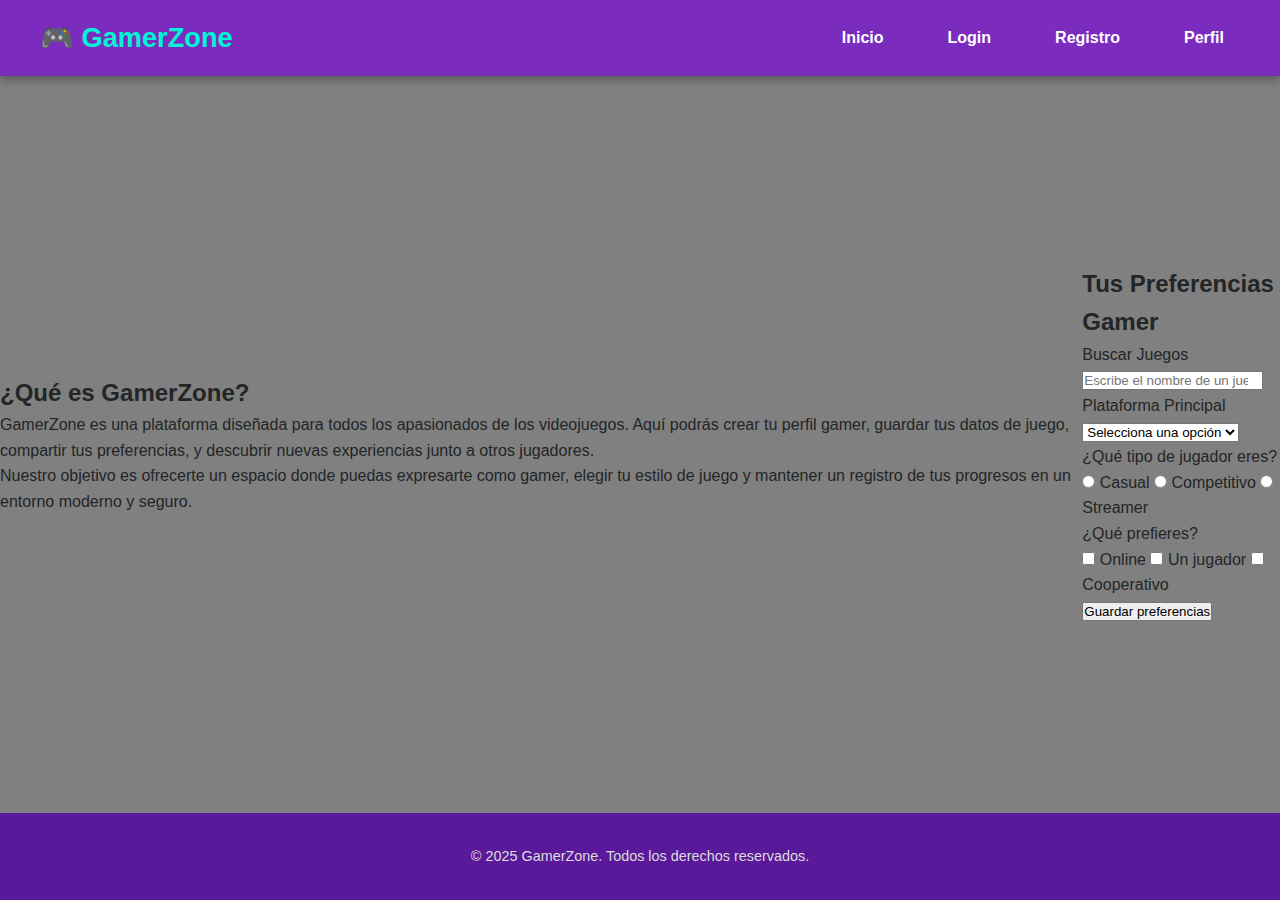
<file: html/index.html>
<!DOCTYPE html>
<html lang="es">
<head>
    <meta charset="UTF-8">
    <meta name="viewport" content="width=device-width, initial-scale=1.0">
    <title>Index</title>
    <link rel="stylesheet" href="../css/styles.css">
    <link rel="stylesheet" href="../css/index.css">
</head>
<body>
    <header>
        <div class="contenedor">
            <div class="logo">🎮 GamerZone</div>
            <nav>
                <ul>
                    <li><a href="index.html">Inicio</a></li>
                    <li><a href="login.html">Login</a></li>
                    <li><a href="registro.html">Registro</a></li>
                    <li><a href="perfil.html">Perfil</a></li>
                </ul>
            </nav>
        </div>
    </header>

    <main>
    
        <!-- SECCIÓN EXPLICACIÓN -->
        <section class="explicacion">
            <h2>¿Qué es GamerZone?</h2>
            <p>
                GamerZone es una plataforma diseñada para todos los apasionados de los videojuegos. 
                Aquí podrás crear tu perfil gamer, guardar tus datos de juego, compartir tus preferencias, 
                y descubrir nuevas experiencias junto a otros jugadores.  
            </p>
            <p>
                Nuestro objetivo es ofrecerte un espacio donde puedas expresarte como gamer, elegir tu 
                estilo de juego y mantener un registro de tus progresos en un entorno moderno y seguro. 
            </p>
        </section>

        <!-- FORMULARIO DE PREFERENCIAS -->
        <section class="form-container">
            <h2>Tus Preferencias Gamer</h2>
            <form action="perfil.html" method="POST">
                
                <div class="input-group">
                    <label for="search">Buscar Juegos</label>
                    <input type="search" id="search" name="search" placeholder="Escribe el nombre de un juego...">
                </div>

                <div class="input-group">
                    <label for="platform">Plataforma Principal</label>
                    <select id="platform" name="platform" required>
                        <option value="">Selecciona una opción</option>
                        <option value="pc">PC</option>
                        <option value="xbox">Xbox</option>
                        <option value="playstation">PlayStation</option>
                        <option value="switch">Nintendo Switch</option>
                    </select>
                </div>

                <div class="input-group">
                    <p>¿Qué tipo de jugador eres?</p>
                    <label><input type="radio" name="playerType" value="casual"> Casual</label>
                    <label><input type="radio" name="playerType" value="competitivo"> Competitivo</label>
                    <label><input type="radio" name="playerType" value="streamer"> Streamer</label>
                </div>

                <div class="input-group">
                    <p>¿Qué prefieres?</p>
                    <label><input type="checkbox" name="preferences" value="online"> Online</label>
                    <label><input type="checkbox" name="preferences" value="singleplayer"> Un jugador</label>
                    <label><input type="checkbox" name="preferences" value="cooperativo"> Cooperativo</label>
                </div>

                <button type="submit" class="btn">Guardar preferencias</button>
            </form>
        </section>
    </main>

    <footer>
        <div class="contenedor">
            <p>&copy; 2025 GamerZone. Todos los derechos reservados.</p>
        </div>
    </footer>
      <script src="../js/videojuego.js">
  </script>
</body>
</html>
</file>
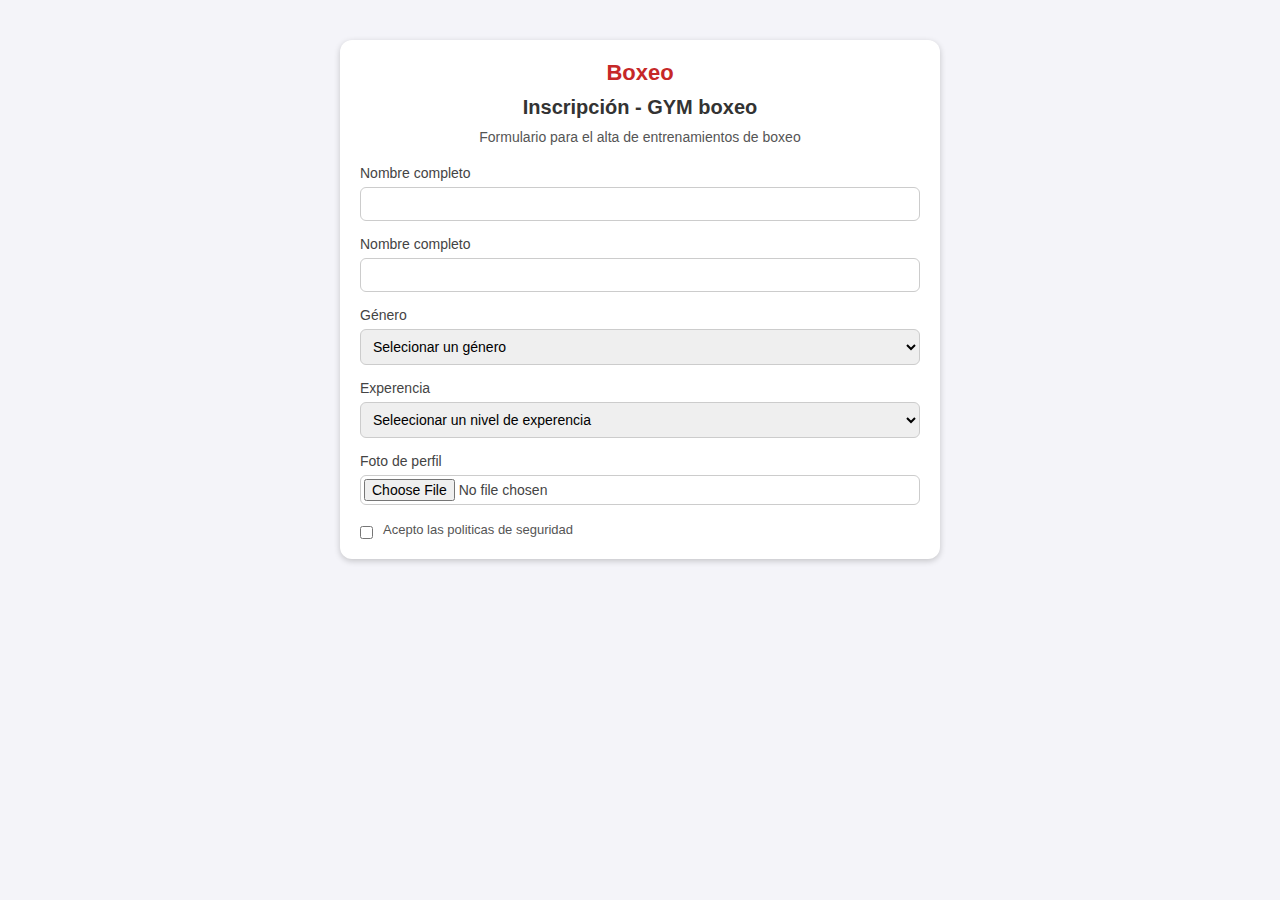
<file: Interfaz.html>
<!DOCTYPE html>
<html lang="en">
<head>
    <meta charset="UTF-8">
    <meta name="viewport" content="width=device-width, initial-scale=1.0">
    <title>Alta - GYM de boxeo</title>
    <link rel="stylesheet" href="Interfaz.css">
</head>
<body>
    <div class="contenedor">
        <header class="encabezado">
            <div class="logo">Boxeo</div>
            <div>
                <h1>Inscripción - GYM boxeo</h1>
                <p class="formulario">Formulario para el alta de entrenamientos de boxeo</p>
            </div>
        </header>

        <section class="tarjeta">
            <form id="formularioBoxeo">
                <label class="completo">
                    Nombre completo
                    <input type="text" id="nombre" required>
                </label>

                 <label>
                    Nombre completo
                    <input type="number" id="edad"  min="5" max="90" required>
                </label>
                <label>
                    Género
                    <select id="genero">
                        <option value=""> Selecionar un género</option>
                        <option>Masculino</option>
                        <option>Femenino</option>
                        <option>Prefiero no decirlo</option>
                    </select>
                </label>
                <label>
                    Experencia
                    <select id="nivel">
                        <option value=""> Seleecionar un nivel de experencia</option>
                        <option>Principiante</option>
                        <option>Intermedio</option>
                        <option>Avanzado</option>
                    </select>
                </label>
                <label>
                    Foto de perfil
                    <input type="file" id="foto" accept="image/*">
                </label>
                <label class="fila-check">
                    <input type="checkbox" id="waiver" required>
                    <div class="acepto">Acepto las politicas de seguridad</div>
                </label>
                
            </form>
        </section>
    </div>
</body>
</html>
</file>
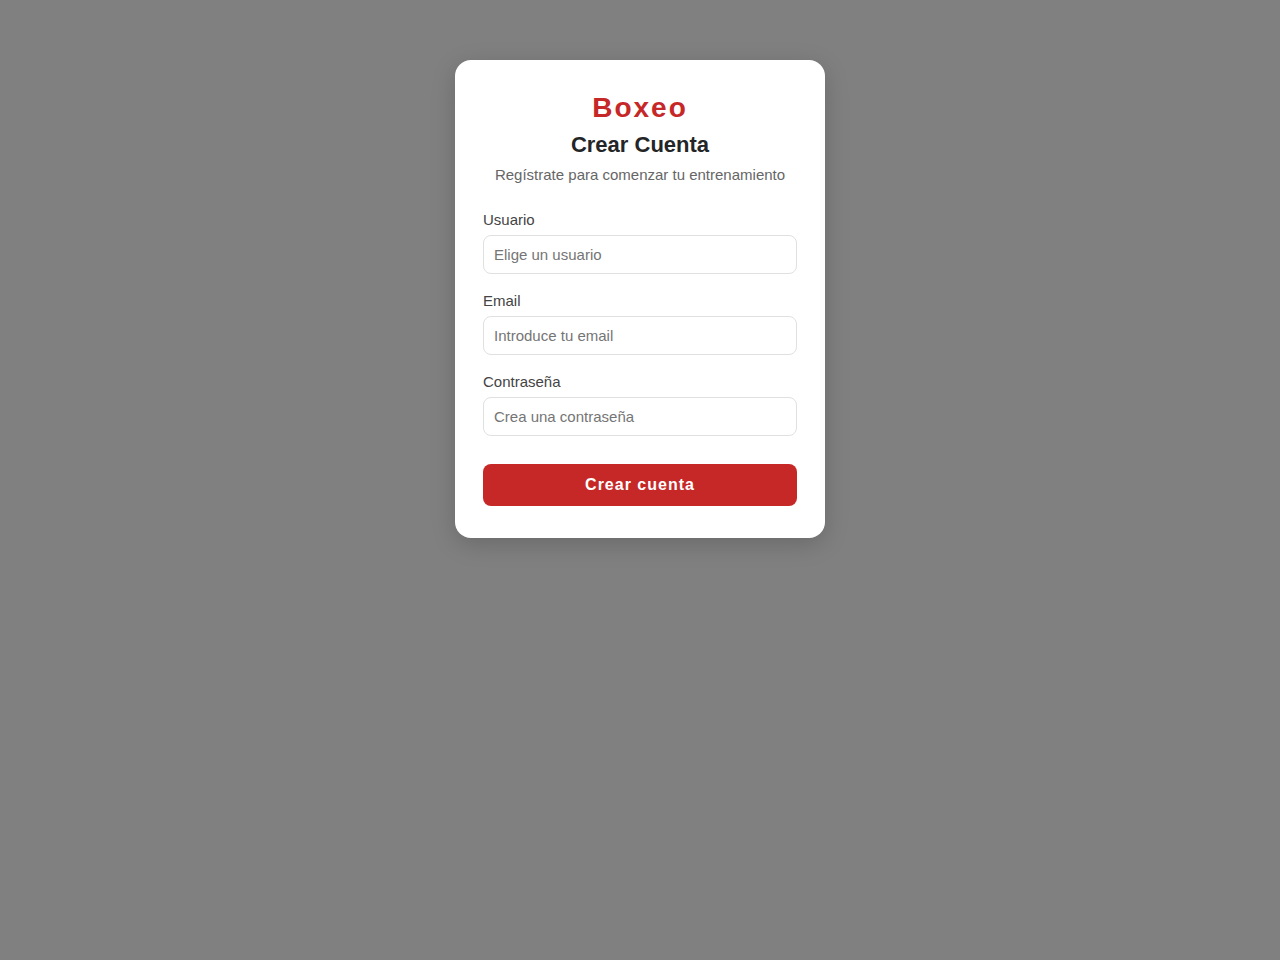
<file: html/crearCuenta.html>
<!DOCTYPE html>
<html lang="es">
<head>
    <meta charset="UTF-8">
    <meta name="viewport" content="width=device-width, initial-scale=1.0">
    <title>Crear Cuenta - GYM de Boxeo</title>
    <link rel="stylesheet" href="../css/crearCuenta.css">
</head>
<body>
    <div class="contenedor">
        <header class="encabezado">
            <div class="logo">Boxeo</div>
            <h1>Crear Cuenta</h1>
            <p>Regístrate para comenzar tu entrenamiento</p>
        </header>
        <section class="tarjeta">
            <form id="crearCuentaForm">
                <label>
                    Usuario
                    <input type="text" id="usuario" required placeholder="Elige un usuario">
                </label>
                <label>
                    Email
                    <input type="email" id="email" required placeholder="Introduce tu email">
                </label>
                <label>
                    Contraseña
                    <input type="password" id="password" required placeholder="Crea una contraseña">
                </label>
                <button type="submit" a href="login.html">Crear cuenta</button>
            </form>
        </section>
    </div>
</body>
</html>
</file>
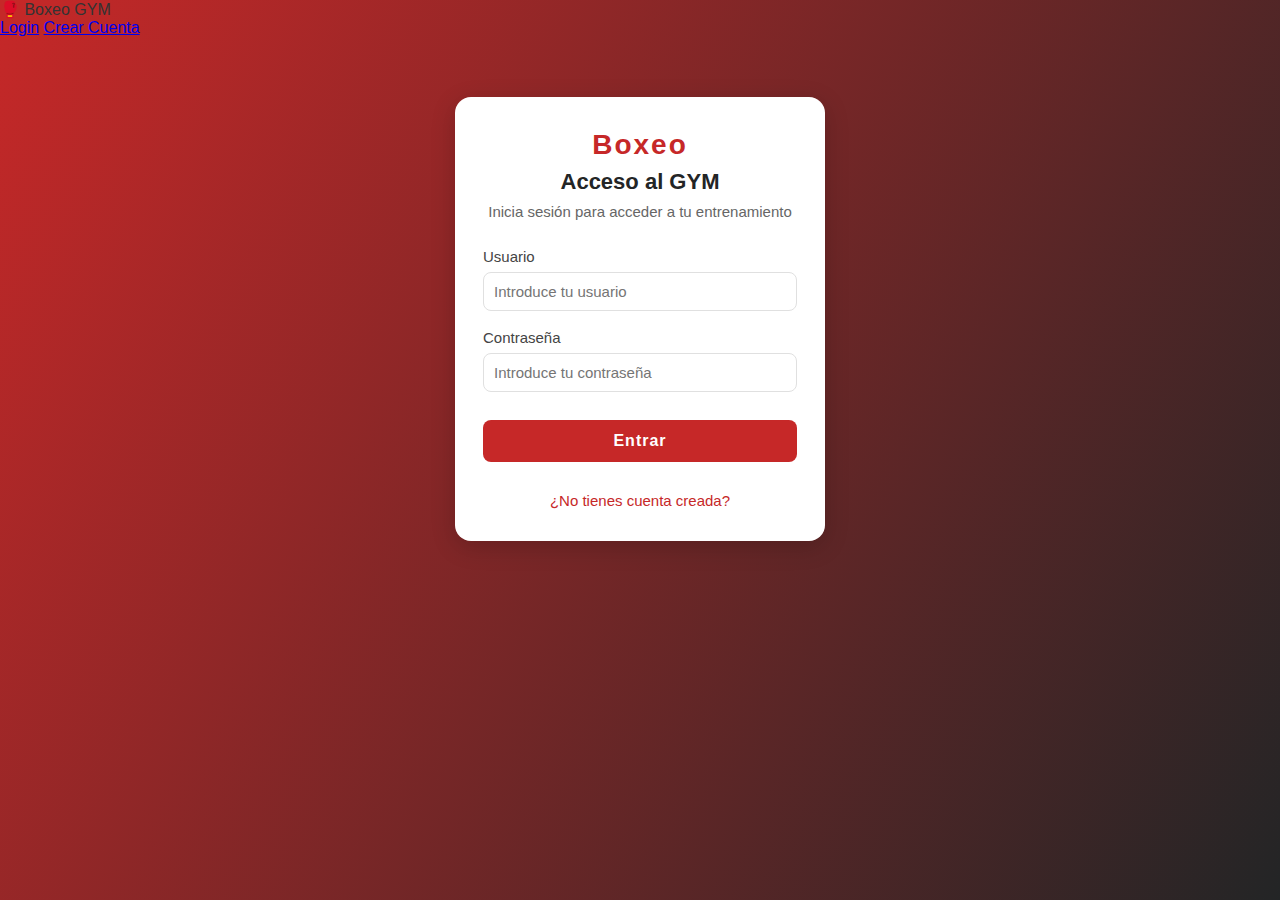
<file: html/login.html>
<!DOCTYPE html>
<html lang="es">
<head>
    <meta charset="UTF-8">
    <meta name="viewport" content="width=device-width, initial-scale=1.0">
    <title>Login - GYM de Boxeo</title>
    <link rel="stylesheet" href="../css/login.css">
</head>
<body>
     <header class="cabecera-principal">
        <div class="cabecera-logo" href="index.html">🥊 Boxeo GYM</div>
        <nav class="cabecera-nav">
            <a href="login.html">Login</a>
            <a href="crearCuenta.html">Crear Cuenta</a>
        </nav>
    </header>
    <div class="contenedor" >
        <header class="encabezado">
            <div class="logo">Boxeo</div>
            <h1>Acceso al GYM</h1>
            <p>Inicia sesión para acceder a tu entrenamiento</p>
        </header>
        <section class="tarjeta">
            <form id="loginForm">
                <label>
                    Usuario
                    <input type="text" id="usuario" required placeholder="Introduce tu usuario">
                </label>
                <label>
                    Contraseña
                    <input type="password" id="password" required placeholder="Introduce tu contraseña">
                </label>
                <button type="submit" href="index.html">Entrar</button>
                <a href="crearCuenta.html" class="crear">¿No tienes cuenta creada?</a>
            </form>
        </section>
    </div>
    <script src="../js/login.js"></script>
</body>
</html>
</file>
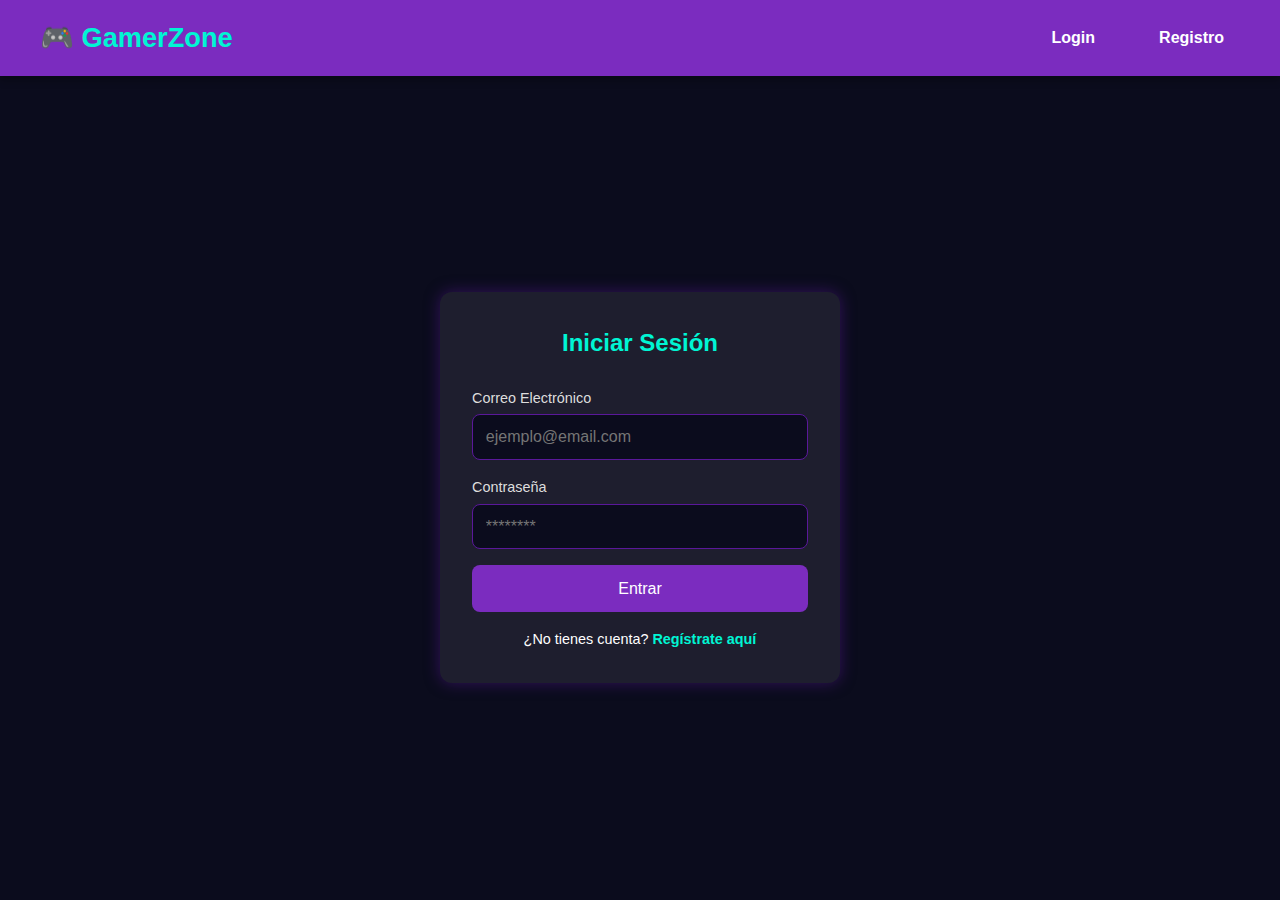
<file: html/Login.html>
<!DOCTYPE html>
<html lang="en">
<head>
    <meta charset="UTF-8">
    <meta name="viewport" content="width=device-width, initial-scale=1.0">
    <title>Inicio de sesion </title>
    <link rel="stylesheet" href="../css/styles.css">
    <link rel="stylesheet" href="../css/formularios.css">
</head>
<body>
    <header>
        <div class="contenedor">
            <div class="logo">🎮 GamerZone</div>
            <nav>
                <ul>
                    <li><a href="Login.html">Login</a></li>
                    <li><a href="registro.html">Registro</a></li>
                </ul>
            </nav>
        </div>
    </header>
    <main>
        <div class="form-container">
        <h2>Iniciar Sesión</h2>
        <form action="perfil.html" method="POST">
            <div class="input-group">
            <label for="email">Correo Electrónico</label>
            <input type="email" id="email" name="email" required placeholder="ejemplo@email.com">
            </div>
            <div class="input-group">
            <label for="password">Contraseña</label>
            <input type="password" id="password" name="password" required placeholder="********">
            </div>
            <button type="submit" class="btn">Entrar</button>
            <p class="switch">¿No tienes cuenta? <a href="registro.html">Regístrate aquí</a></p>
        </form>
        </div>
    </main>
  <script src="../js/videojuego.js">
  </script>
</body>
</html>
</file>
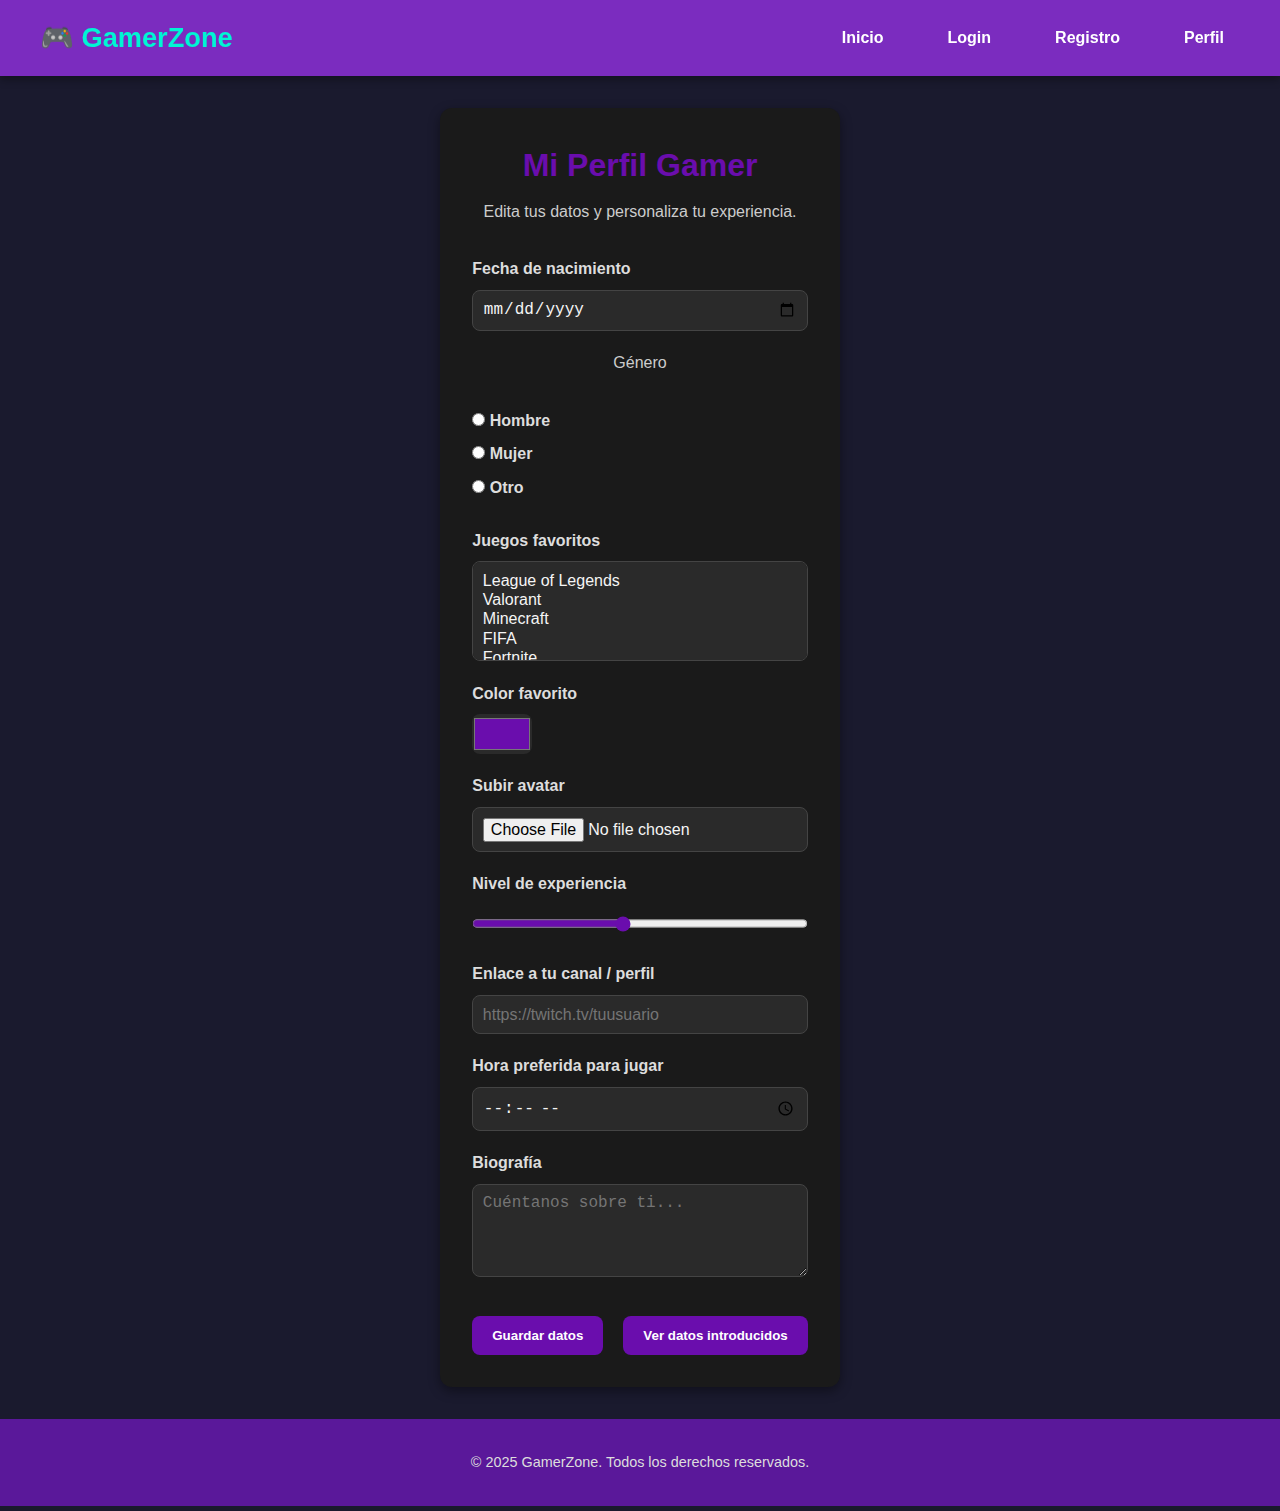
<file: html/perfil.html>
<!DOCTYPE html>
<html lang="es">
<head>
  <meta charset="UTF-8">
  <meta name="viewport" content="width=device-width, initial-scale=1.0">
  <title>Perfil</title>
  <link rel="stylesheet" href="../css/styles.css"> <!-- global -->
  <link rel="stylesheet" href="../css/perfil.css"> <!-- solo perfil -->
</head>
<body>
  <header>
    <div class="contenedor">
      <div class="logo">🎮 GamerZone</div>
      <nav>
        <ul>
          <li><a href="index.html">Inicio</a></li>
          <li><a href="login.html">Login</a></li>
          <li><a href="registro.html">Registro</a></li>
          <li><a href="perfil.html">Perfil</a></li>
        </ul>
      </nav>
    </div>
  </header>

  <main>
    <section class="perfil">
      <h1>Mi Perfil Gamer</h1>
      <p>Edita tus datos y personaliza tu experiencia.</p>

      <form id="perfilForm">
        <!-- Fecha -->
        <div class="input-group">
          <label for="fecha-nacimiento">Fecha de nacimiento</label>
          <input type="date" id="fecha-nacimiento" name="fecha-nacimiento">
        </div>

        <!-- Género -->
        <div class="input-group">
          <p>Género</p>
          <label><input type="radio" name="genero" value="Hombre"> Hombre</label>
          <label><input type="radio" name="genero" value="Mujer"> Mujer</label>
          <label><input type="radio" name="genero" value="Otro"> Otro</label>
        </div>

        <!-- Selección múltiple -->
        <div class="input-group">
          <label for="juegos">Juegos favoritos</label>
          <select id="juegos" name="juegos" multiple>
            <option value="lol">League of Legends</option>
            <option value="valorant">Valorant</option>
            <option value="minecraft">Minecraft</option>
            <option value="fifa">FIFA</option>
            <option value="fortnite">Fortnite</option>
            <option value="gta">GTA V</option>
          </select>
        </div>

        <!-- Color -->
        <div class="input-group">
          <label for="color">Color favorito</label>
          <input type="color" id="color" name="color" value="#6a0dad">
        </div>

        <!-- Archivo -->
        <div class="input-group">
          <label for="avatar">Subir avatar</label>
          <input type="file" id="avatar" name="avatar" accept="image/*">
        </div>

        <!-- Rango -->
        <div class="input-group">
          <label for="nivel">Nivel de experiencia</label>
          <input type="range" id="nivel" name="nivel" min="1" max="10" value="5">
        </div>

        <!-- URL -->
        <div class="input-group">
          <label for="canal">Enlace a tu canal / perfil</label>
          <input type="url" id="canal" name="canal" placeholder="https://twitch.tv/tuusuario">
        </div>

        <!-- Hora -->
        <div class="input-group">
          <label for="hora-juego">Hora preferida para jugar</label>
          <input type="time" id="hora-juego" name="hora-juego">
        </div>
        
        <!-- Área de texto -->
        <div class="input-group">
          <label for="bio">Biografía</label>
          <textarea id="bio" name="bio" rows="4" placeholder="Cuéntanos sobre ti..."></textarea>
        </div>

        <!-- Botones -->
        <div class="botones-perfil">
          <button type="button" id="btnGuardar" class="btn guardar">Guardar datos</button>
          <button type="button" id="btnVer" class="btn ver">Ver datos introducidos</button>
        </div>
      </form>

      <!-- Contenedor oculto de datos -->
      <div id="datosUsuario" class="datos-ocultos" style="display:none;">
        <h3>Datos introducidos:</h3>
        <ul id="listaDatos"></ul>
      </div>
    </section>
  </main>

  <footer>
    <div class="contenedor">
      <p>&copy; 2025 GamerZone. Todos los derechos reservados.</p>
    </div>
  </footer>

  <script src="../js/videojuego.js"></script>
</body>
</html>
</file>
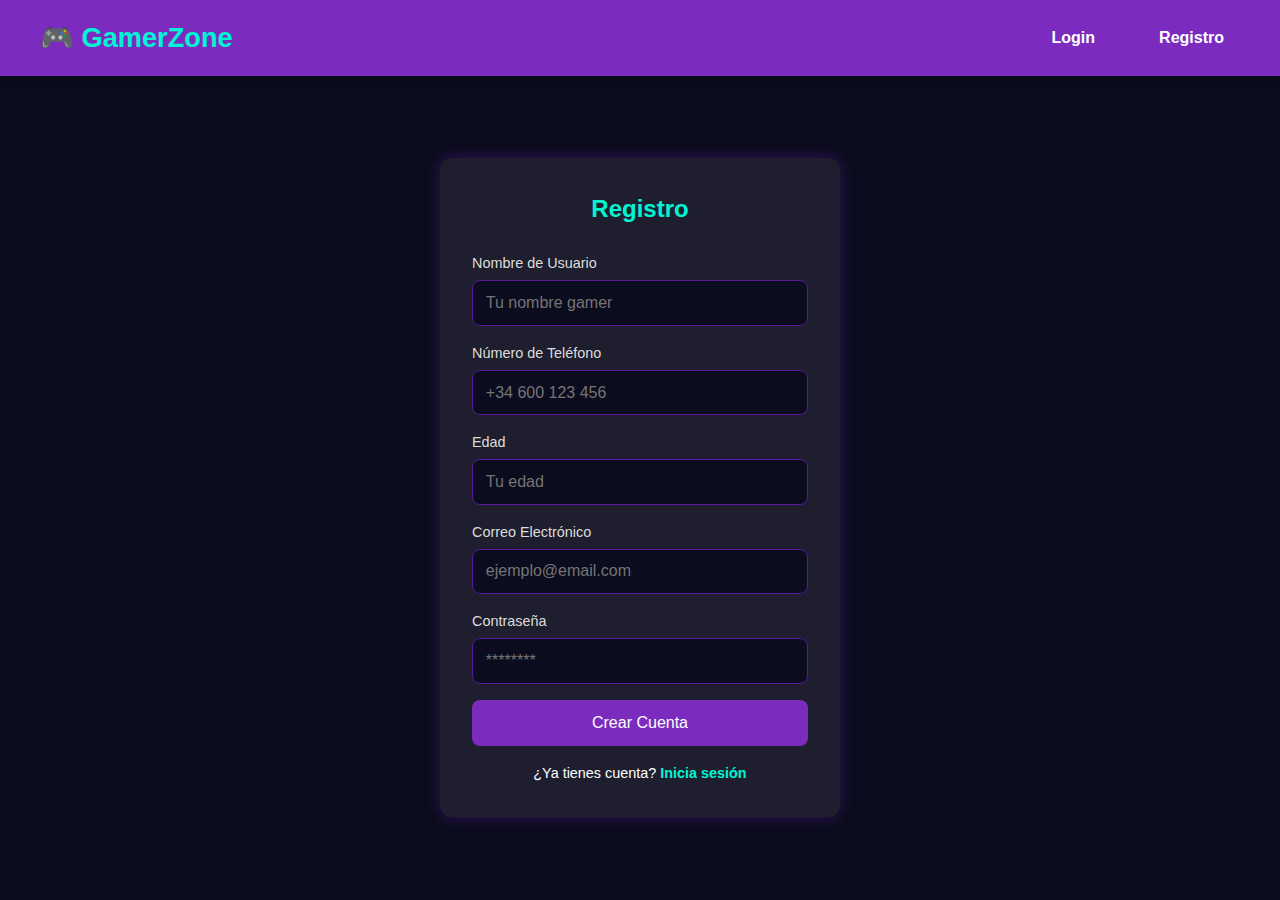
<file: html/registro.html>
<!DOCTYPE html>
<html lang="en">
<head>
    <meta charset="UTF-8">
    <meta name="viewport" content="width=device-width, initial-scale=1.0">
    <title>Registro</title>
    <link rel="stylesheet" href="../css/styles.css">
    <link rel="stylesheet" href="../css/formularios.css">
</head>
<body>
    <header>
        <div class="contenedor">
            <div class="logo">🎮 GamerZone</div>
            <nav>
                <ul>
                    <li><a href="Login.html">Login</a></li>
                    <li><a href="registro.html">Registro</a></li>
                </ul>
            </nav>
        </div>
    </header>
        <main>
        <div class="form-container">
        <h2>Registro</h2>
        <form action="perfil.html" method="POST">
            <div class="input-group">
                <label for="username">Nombre de Usuario</label>
                <input type="text" id="username" name="username" required placeholder="Tu nombre gamer">
            </div>
            <div class="input-group">
                <label for="tel">Número de Teléfono</label>
                <input type="tel" id="tel" name="tel" required placeholder="+34 600 123 456"
                pattern="[0-9+ ]{9,15}" title="Introduce un número válido">
            </div>
            <div class="input-group">
                <label for="age">Edad</label>
                <input type="number" id="age" name="age" min="5" max="100" required placeholder="Tu edad">
            </div>
            <div class="input-group">
                <label for="email">Correo Electrónico</label>
                <input type="email" id="email" name="email" required placeholder="ejemplo@email.com">
            </div>
            <div class="input-group">
                <label for="password">Contraseña</label>
                <input type="password" id="password" name="password" required placeholder="********">
            </div>
            <button type="submit" class="btn">Crear Cuenta</button>
            <p class="switch">¿Ya tienes cuenta? <a href="login.html">Inicia sesión</a></p>
        </form>
        </div>
    </main>
  <script src="../js/videojuego.js">
  </script>
</body>
</html>
</file>
<file: css/styles.css>
/*Global*/
*{
    margin: 0;
    padding: 0;
    box-sizing: border-box;
}
html,body{
    font-family: 'Segoe UI', Tahoma, Geneva, Verdana, sans-serif;
    background-color: #1a1a2e;
    color: #FFFFFF;
    line-height: 1.6;
    display: flex;
    margin: 0;
    flex-direction: column;
    height: 100%;
}
main{
  flex: 1;
  display: flex;
  justify-content: center;
  align-items: center;
}
/* header*/
header {
  background: #7B2CBF; 
  padding: 1rem 2rem;
  position: sticky;
  top: 0;
  z-index: 1000;
  box-shadow: 0 4px 8px rgba(0,0,0,0.3);
}

header .contenedor {
  max-width: 1200px;
  margin: 0 auto;
  display: flex;
  align-items: center;
  justify-content: space-between;
}

header .logo {
  font-size: 1.7rem;
  font-weight: bold;
  color: #00F5D4; 
  display: flex;
  align-items: center;
  gap: 0.5rem;
}

header nav ul {
  list-style: none;
  display: flex;
  gap: 2rem; 
}

header nav a {
  text-decoration: none;
  color: #ffffff;
  font-weight: 600;
  padding: 0.5rem 1rem;
  border-radius: 6px;
}

header nav a:hover {
  background: #9D4EDD; 
  color: #00F5D4;    
}
/*footer*/
footer {
  background: #5A189A;
  color: #ffffff;
  padding: 2rem 1rem;
  margin-top: auto;
}

footer .contenedor {
  max-width: 1200px;
  margin: 0 auto;
  display: flex;
  flex-direction: column;
  align-items: center;
  gap: 1rem;
  text-align: center;
}

footer p {
  font-size: 0.9rem;
  color: #ddd;
}
</file>
<file: css/index.css>
body {
    font-family: 'Segoe UI', Arial, sans-serif;
    background-color: gray;
    color: #232526;
    margin: 0;
    min-height: 100vh;
}

.cabecera-principal {
    width: 100%;
    background-color: rgb(225, 7, 7);
    color: #fff;
    padding: 18px 0;
    display: flex;
    justify-content: space-between;
    align-items: center;
    box-shadow: 0 2px 8px rgba(0,0,0,0.10);
    margin-bottom: 32px;
}

.cabecera-logo {
    font-size: 24px;
    font-weight: bold;
    letter-spacing: 2px;
    margin-left: 32px;
    font-family: 'Segoe UI', Arial, sans-serif;
    display: flex;
    align-items: center;
    gap: 8px;
}

.cabecera-nav {
    margin-right: 32px;
    display: flex;
    gap: 18px;
}

.cabecera-nav a {
    color: #fff;
    text-decoration: none;
    font-size: 16px;
    font-weight: 500;
    padding: 6px 14px;
    border-radius: 6px;
}

.cabecera-nav a:hover {
    background: #fff;
    color: #c62828;
}

.principal {
    max-width: 900px;
    margin: 0 auto;
    padding: 0 20px 40px 20px;
}

.hero {
    background: #fff;
    border-radius: 16px;
    box-shadow: 0 6px 24px rgba(0,0,0,0.10);
    text-align: center;
    padding: 40px 20px 32px 20px;
    margin-bottom: 32px;
}

.hero h1 {
    font-size: 2.2em;
    color: #c62828;
    margin-bottom: 18px;
}

.hero p {
    font-size: 1.2em;
    color: #232526;
    margin-bottom: 24px;
}

.boton-apuntate {
    display: inline-block;
    background: #c62828;
    color: #fff;
    font-size: 1.1em;
    font-weight: bold;
    padding: 14px 32px;
    border-radius: 8px;
    text-decoration: none;
    transition: background 0.2s;
    box-shadow: 0 2px 8px rgba(0,0,0,0.10);
}

.boton-apuntate:hover {
    background: #a81f1f;
}

.ventajas {
    background: #f7f7f7;
    border-radius: 12px;
    padding: 28px 20px;
    margin-bottom: 32px;
}

.ventajas h2 {
    color: #c62828;
    margin-bottom: 18px;
    font-size: 1.5em;
}

.ventajas ul {
    list-style: none;
    padding: 0;
}

.ventajas li {
    font-size: 1.1em;
    margin-bottom: 12px;
    padding-left: 0;
}


.pie-pagina {
    text-align: center;
    padding: 18px 0;
    background: #232526;
    color: #fff;
    font-size: 15px;
    margin-top: 40px;
    border-radius: 0 0 16px 16px;
}
</file>
<file: css/crearCuenta.css>
* {
    margin: 0;
    padding: 0;
    box-sizing: border-box;
}
.cabecera-principal {
    width: 100%;
    background-color:  rgb(225, 7, 7);;
    color: #fff;
    padding: 18px 0;
    display: flex;
    justify-content: space-between;
    align-items: center;
    box-shadow: 0 2px 8px rgba(0,0,0,0.10);
    margin-bottom: 32px;
}

.cabecera-logo {
    font-size: 24px;
    font-weight: bold;
    letter-spacing: 2px;
    margin-left: 32px;
    font-family: 'Segoe UI', Arial, sans-serif;
    display: flex;
    align-items: center;
    gap: 8px;
}

.cabecera-nav {
    margin-right: 32px;
    display: flex;
    gap: 18px;
}

.cabecera-nav a {
    color: #fff;
    text-decoration: none;
    font-size: 16px;
    font-weight: 500;
    padding: 6px 14px;
    border-radius: 6px;
    transition: background 0.2s, color 0.2s;
}

.cabecera-nav a:hover {
    background: #fff;
    color: #c62828;
}
body {
    font-family: 'Segoe UI', Arial, sans-serif;
    background-color: gray;
    color: #333;
    min-height: 100vh;
}

.contenedor {
    max-width: 370px;
    margin: 60px auto;
    background: #fff;
    padding: 32px 28px;
    border-radius: 16px;
    box-shadow: 0 6px 24px rgba(0,0,0,0.18);
}

.encabezado {
    text-align: center;
    margin-bottom: 28px;
}

.logo {
    font-size: 28px;
    font-weight: bold;
    color: #c62828;
    letter-spacing: 2px;
    margin-bottom: 8px;
}

.encabezado h1 {
    font-size: 22px;
    margin: 8px 0;
    color: #232526;
}

.encabezado p {
    font-size: 15px;
    color: #666;
}

.tarjeta form {
    display: flex;
    flex-direction: column;
    gap: 18px;
}

label {
    display: flex;
    flex-direction: column;
    font-size: 15px;
    color: #444;
}

input {
    margin-top: 7px;
    padding: 10px;
    border: 1px solid #e0e0e0;
    border-radius: 8px;
    font-size: 15px;
    transition: border-color 0.2s;
}

input:focus {
    border-color: #c62828;
    outline: none;
}

button {
    margin-top: 10px;
    padding: 12px;
    background: #c62828;
    color: white;
    border: none;
    border-radius: 8px;
    cursor: pointer;
    font-size: 16px;
    font-weight: bold;
    letter-spacing: 1px;
    transition: background 0.2s;
}

button:hover {
    background: #a81f1f;
}
</file>
<file: css/formularios.css>
body {
  background-color: #0B0C1D;
  color: #fff;
  font-family: "Poppins", sans-serif;
  display: flex;
  flex-direction: column;
  min-height: 100vh;
}

main {
  flex: 1;
  display: flex;
  justify-content: center;
  align-items: center;
}

.form-container {
  background: #1E1E2E;
  padding: 2rem;
  border-radius: 12px;
  box-shadow: 0 0 15px rgba(90, 24, 154, 0.5);
  width: 100%;
  max-width: 400px;
  text-align: center;
}

.form-container h2 {
  color: #00F5D4;
  margin-bottom: 1.5rem;
}

.input-group {
  text-align: left;
  margin-bottom: 1rem;
}

.input-group label {
  display: block;
  margin-bottom: 0.3rem;
  font-size: 0.9rem;
  color: #ddd;
}

.input-group input {
  width: 100%;
  padding: 0.8rem;
  border-radius: 8px;
  border: 1px solid #5A189A;
  background: #0B0C1D;
  color: #fff;
  font-size: 1rem;
}

.input-group input:focus {
  outline: none;
  border-color: #00F5D4;
  box-shadow: 0 0 5px #00F5D4;
}

.btn {
  background: #7B2CBF;
  color: #fff;
  border: none;
  padding: 0.9rem;
  border-radius: 8px;
  cursor: pointer;
  width: 100%;
  font-size: 1rem;
  transition: background 0.3s;
}

.btn:hover {
  background: #5A189A;
}

.switch {
  margin-top: 1rem;
  font-size: 0.9rem;
}

.switch a {
  color: #00F5D4;
  text-decoration: none;
  font-weight: bold;
}

.switch a:hover {
  text-decoration: underline;
}
</file>
<file: css/perfil.css>
/* perfil.css */

/* Contenedor principal */
.perfil {
  max-width: 900px;
  margin: 2rem auto;
  padding: 2rem;
  background: #1a1a1a;
  border-radius: 12px;
  box-shadow: 0 4px 12px rgba(0, 0, 0, 0.4);
  color: #f5f5f5;
}

.perfil h1 {
  font-size: 2rem;
  margin-bottom: 0.5rem;
  text-align: center;
  color: #6a0dad; /* morado gamer */
}

.perfil p {
  text-align: center;
  margin-bottom: 2rem;
  color: #ccc;
}

/* Formularios */
form {
  display: grid;
  gap: 1.2rem;
}

/* Grupo de inputs */
.input-group {
  display: flex;
  flex-direction: column;
}

.input-group label {
  margin-bottom: 0.5rem;
  font-weight: bold;
  color: #ddd;
}

/* Inputs básicos */
.input-group input,
.input-group select,
.input-group textarea {
  padding: 0.6rem;
  border: 1px solid #444;
  border-radius: 8px;
  background: #2a2a2a;
  color: #f5f5f5;
  font-size: 1rem;
}

.input-group input:focus,
.input-group select:focus,
.input-group textarea:focus {
  outline: none;
  border-color: #6a0dad;
  box-shadow: 0 0 6px #6a0dad88;
}

/* Select múltiple */
.input-group select[multiple] {
  height: 100px;
}

/* Range */
.input-group input[type="range"] {
  accent-color: #6a0dad;
}

/* Color */
.input-group input[type="color"] {
  padding: 0;
  height: 40px;
  width: 60px;
  border: none;
  cursor: pointer;
}

/* Textarea */
textarea {
  resize: vertical;
}

.botones-perfil {
  display: flex;
  justify-content: center;
  gap: 20px;
  margin-top: 20px;
}

.btn {
  background-color: #6a0dad;
  color: #fff;
  padding: 12px 20px;
  border: none;
  border-radius: 8px;
  cursor: pointer;
  font-weight: bold;
  transition: background-color 0.3s;
}

.btn:hover {
  background-color: #8a2be2;
}

.datos-ocultos {
  background-color: #2a2a2a;
  color: #fff;
  border-radius: 10px;
  padding: 20px;
  margin-top: 30px;
}

#listaDatos {
  list-style: none;
  padding: 0;
}

#listaDatos li {
  background: #3a3a3a;
  margin-bottom: 10px;
  padding: 8px 12px;
  border-radius: 6px;
}
</file>
<file: Interfaz.css>
/* Reset básico */
* {
    margin: 0;
    padding: 0;
    box-sizing: border-box;
}

body {
    font-family: Arial, sans-serif;
    background-color: #f4f4f9;
    color: #333;
}

/* Contenedor principal */
.contenedor {
    max-width: 600px;
    margin: 40px auto;
    background: #fff;
    padding: 20px;
    border-radius: 12px;
    box-shadow: 0 2px 6px rgba(0,0,0,0.2);
}

/* Encabezado */
.encabezado {
    text-align: center;
    margin-bottom: 20px;
}

.logo {
    font-size: 22px;
    font-weight: bold;
    color: #c62828;
}

.encabezado h1 {
    font-size: 20px;
    margin: 10px 0;
}

.encabezado p {
    font-size: 14px;
    color: #555;
}

/* Tarjeta formulario */
.tarjeta form {
    display: flex;
    flex-direction: column;
    gap: 15px;
}

label {
    display: flex;
    flex-direction: column;
    font-size: 14px;
    color: #444;
}

input, select {
    margin-top: 6px;
    padding: 8px;
    border: 1px solid #ccc;
    border-radius: 6px;
    font-size: 14px;
}

input[type="file"] {
    padding: 3px;
}

.fila-check {
    flex-direction: row;
    align-items: center;
    gap: 10px;
}

.acepto {
    font-size: 13px;
    color: #555;
}

/* Botón de envío */
button {
    margin-top: 15px;
    padding: 10px;
    background: #c62828;
    color: white;
    border: none;
    border-radius: 6px;
    cursor: pointer;
    font-size: 15px;
}

button:hover {
    background: #a81f1f;
}
</file>
<file: css/login.css>
/* Reset básico */
* {
    margin: 0;
    padding: 0;
    box-sizing: border-box;
}

body {
    font-family: 'Segoe UI', Arial, sans-serif;
    background: linear-gradient(120deg, #c62828 0%, #232526 100%);
    color: #333;
    min-height: 100vh;
}

/* Contenedor principal */
.contenedor {
    max-width: 370px;
    margin: 60px auto;
    background: #fff;
    padding: 32px 28px;
    border-radius: 16px;
    box-shadow: 0 6px 24px rgba(0,0,0,0.18);
}

/* Encabezado */
.encabezado {
    text-align: center;
    margin-bottom: 28px;
}

.logo {
    font-size: 28px;
    font-weight: bold;
    color: #c62828;
    letter-spacing: 2px;
    margin-bottom: 8px;
}

.encabezado h1 {
    font-size: 22px;
    margin: 8px 0;
    color: #232526;
}

.encabezado p {
    font-size: 15px;
    color: #666;
}

/* Tarjeta formulario */
.tarjeta form {
    display: flex;
    flex-direction: column;
    gap: 18px;
}

label {
    display: flex;
    flex-direction: column;
    font-size: 15px;
    color: #444;
}

input {
    margin-top: 7px;
    padding: 10px;
    border: 1px solid #e0e0e0;
    border-radius: 8px;
    font-size: 15px;
    transition: border-color 0.2s;
}

input:focus {
    border-color: #c62828;
    outline: none;
}

/* Botón de envío */
button {
    margin-top: 10px;
    padding: 12px;
    background: #c62828;
    color: white;
    border: none;
    border-radius: 8px;
    cursor: pointer;
    font-size: 16px;
    font-weight: bold;
    letter-spacing: 1px;
    transition: background 0.2s;
}

button:hover {
    background: #a81f1f;
}
/*link para crear cuenta*/
.crear{
    text-align: center;
    margin-top: 12px;
    color: #c62828;
    text-decoration: none;
    font-size: 15px;
    font-weight: 500;
    transition: color 0.2s;
}
.crear:hover{
    color: #a81f1f;
    text-decoration: underline;
}
</file>
